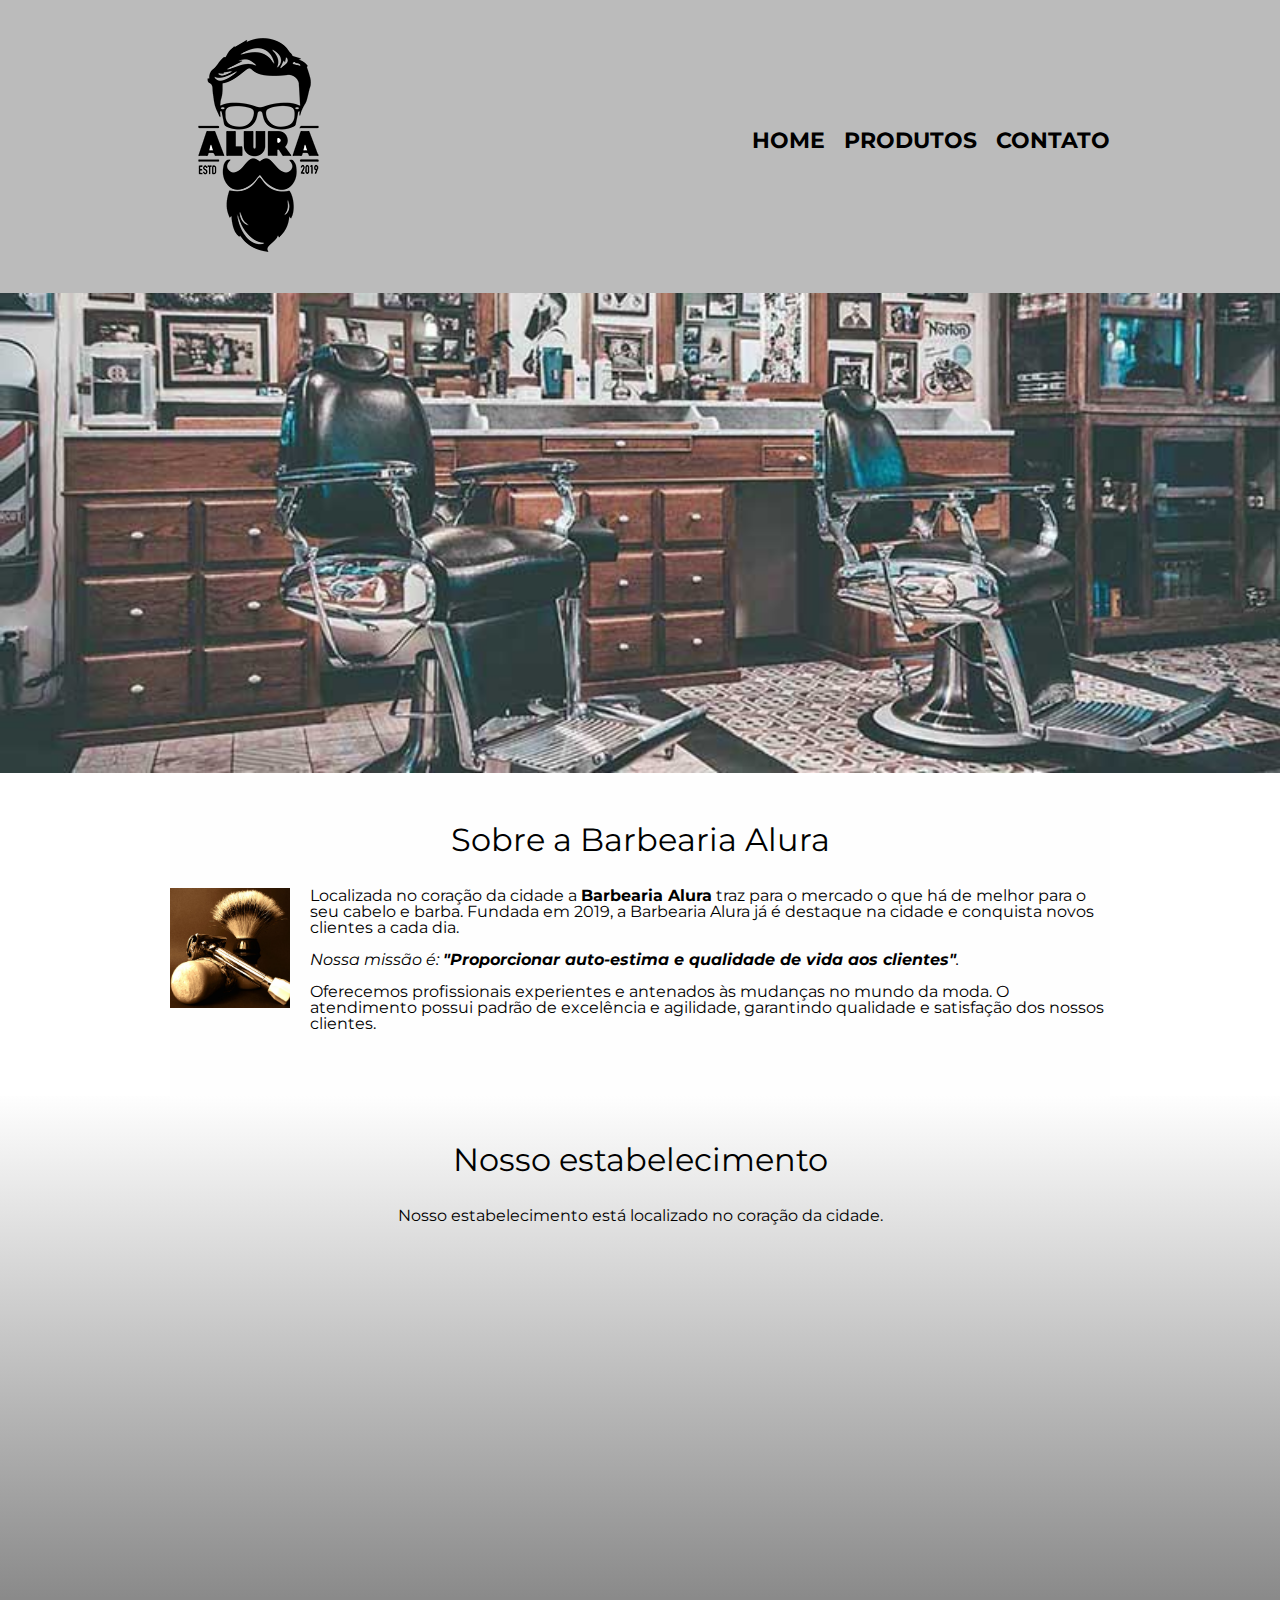
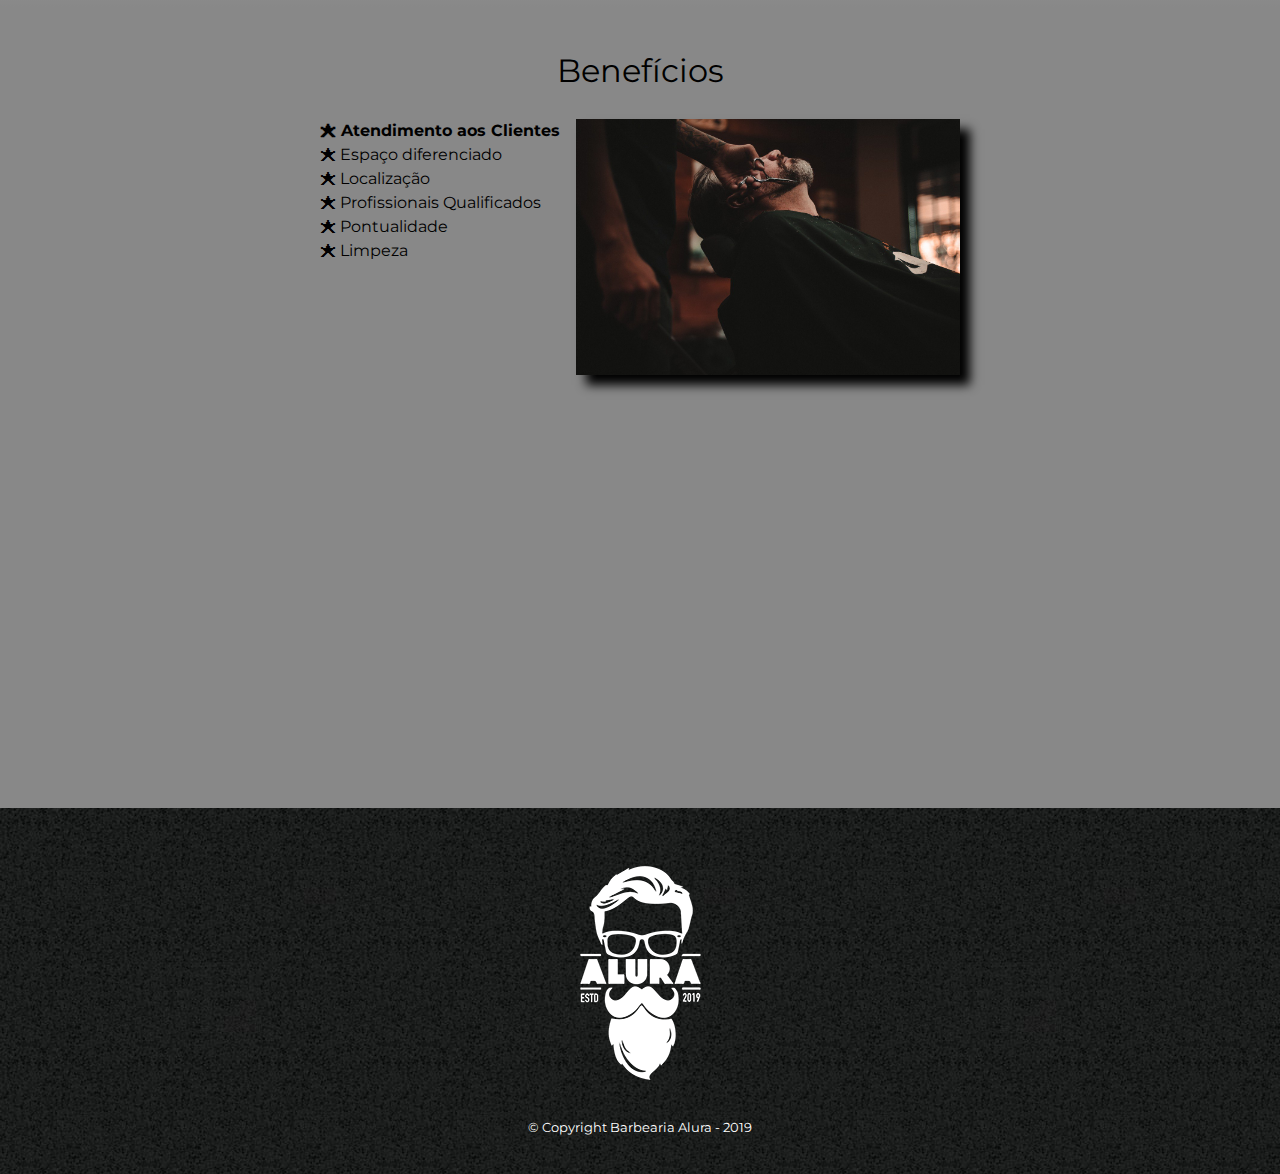
<file: index.html>
<!DOCTYPE html>
<html lang="pt-br">
	<head>
		<meta charset="UTF-8">
		<meta name="viewport" content="width=device-width">
		<title>Barbearia Alura</title>
		<link rel="stylesheet" href="reset.css">
		<link rel="stylesheet" href="style.css">
		<link rel="preconnect" href="https://fonts.googleapis.com">
		<link href="https://fonts.googleapis.com/css2?family=Montserrat&display=swap" rel="stylesheet">
	</head>

	<body>
		<header>
			<div class="caixa">
				<h1><img src="logo.png"></h1>

				<nav>
					<ul>
						<li><a href="index.html">Home</a></li>
						<li><a href="produtos.html">Produtos</a></li>
						<li><a href="contato.html">Contato</a></li>
					</ul>
				</nav>
			</div>
		</header>

		<img class="banner" src="banner.jpg">

		<main>
			<section class="principal">
				<h2 class="titulo-principal">Sobre a Barbearia Alura</h2>

				<img class="utensilios" src="utensilios.jpg" alt="Utensilios de um barbeiro.">
		 
				<p>Localizada no coração da cidade a <strong>Barbearia Alura</strong> traz para o mercado o que há de melhor para o seu cabelo e barba. Fundada em 2019, a Barbearia Alura já é destaque na cidade e conquista novos clientes a cada dia.</p>

				<p id="missao"><em>Nossa missão é: <strong>"Proporcionar auto-estima e qualidade de vida aos clientes"</strong>.</em></p>

				<p>Oferecemos profissionais experientes e antenados às mudanças no mundo da moda. O atendimento possui padrão de excelência e agilidade, garantindo qualidade e satisfação dos nossos clientes.</p>
			</section>

			<section class="mapa">
				<h3 class="titulo-principal">Nosso estabelecimento</h3>
				<p>Nosso estabelecimento está localizado no coração da cidade.</p>

				<div class="mapa-conteudo">
					<iframe src="https://www.google.com/maps/embed?pb=!1m18!1m12!1m3!1d117064.4549617521!2d-46.699522699999996!3d-23.522997499999995!2m3!1f0!2f0!3f0!3m2!1i1024!2i768!4f13.1!3m3!1m2!1s0x94ce5a2b2ed7f3a1%3A0xab35da2f5ca62674!2sCaelum%20-%20Escola%20de%20Tecnologia!5e0!3m2!1spt-BR!2sbr!4v1659035492454!5m2!1spt-BR!2sbr" width="100%" height="300" style="border:0;" allowfullscreen="" loading="lazy" referrerpolicy="no-referrer-when-downgrade"></iframe>
				</div>
				
			</section>

			<section class="beneficios">
				<h3 class="titulo-principal">Benefícios</h3>

				<div class="conteudo-beneficios">
					<ul class="lista-beneficios">
						<li class="itens">Atendimento aos Clientes</li>
						<li class="itens">Espaço diferenciado</li>
						<li class="itens">Localização</li>
						<li class="itens">Profissionais Qualificados</li>
						<li class="itens">Pontualidade</li>
						<li class="itens">Limpeza</li>
					</ul><img src="beneficios.jpg" class="imagem-beneficios">
				</div>

				<div class="video"><iframe width="100%" height="315" src="https://www.youtube.com/embed/wcVVXUV0YUY" title="YouTube video player" frameborder="0" allow="accelerometer; autoplay; clipboard-write; encrypted-media; gyroscope; picture-in-picture" allowfullscreen></iframe></div>
			</section>

	</main>

		<footer>
			<img src="logo-branco.png">
			<p class="copyright">&copy; Copyright Barbearia Alura - 2019</p>
		</footer>

	</body>
</html>
</file>
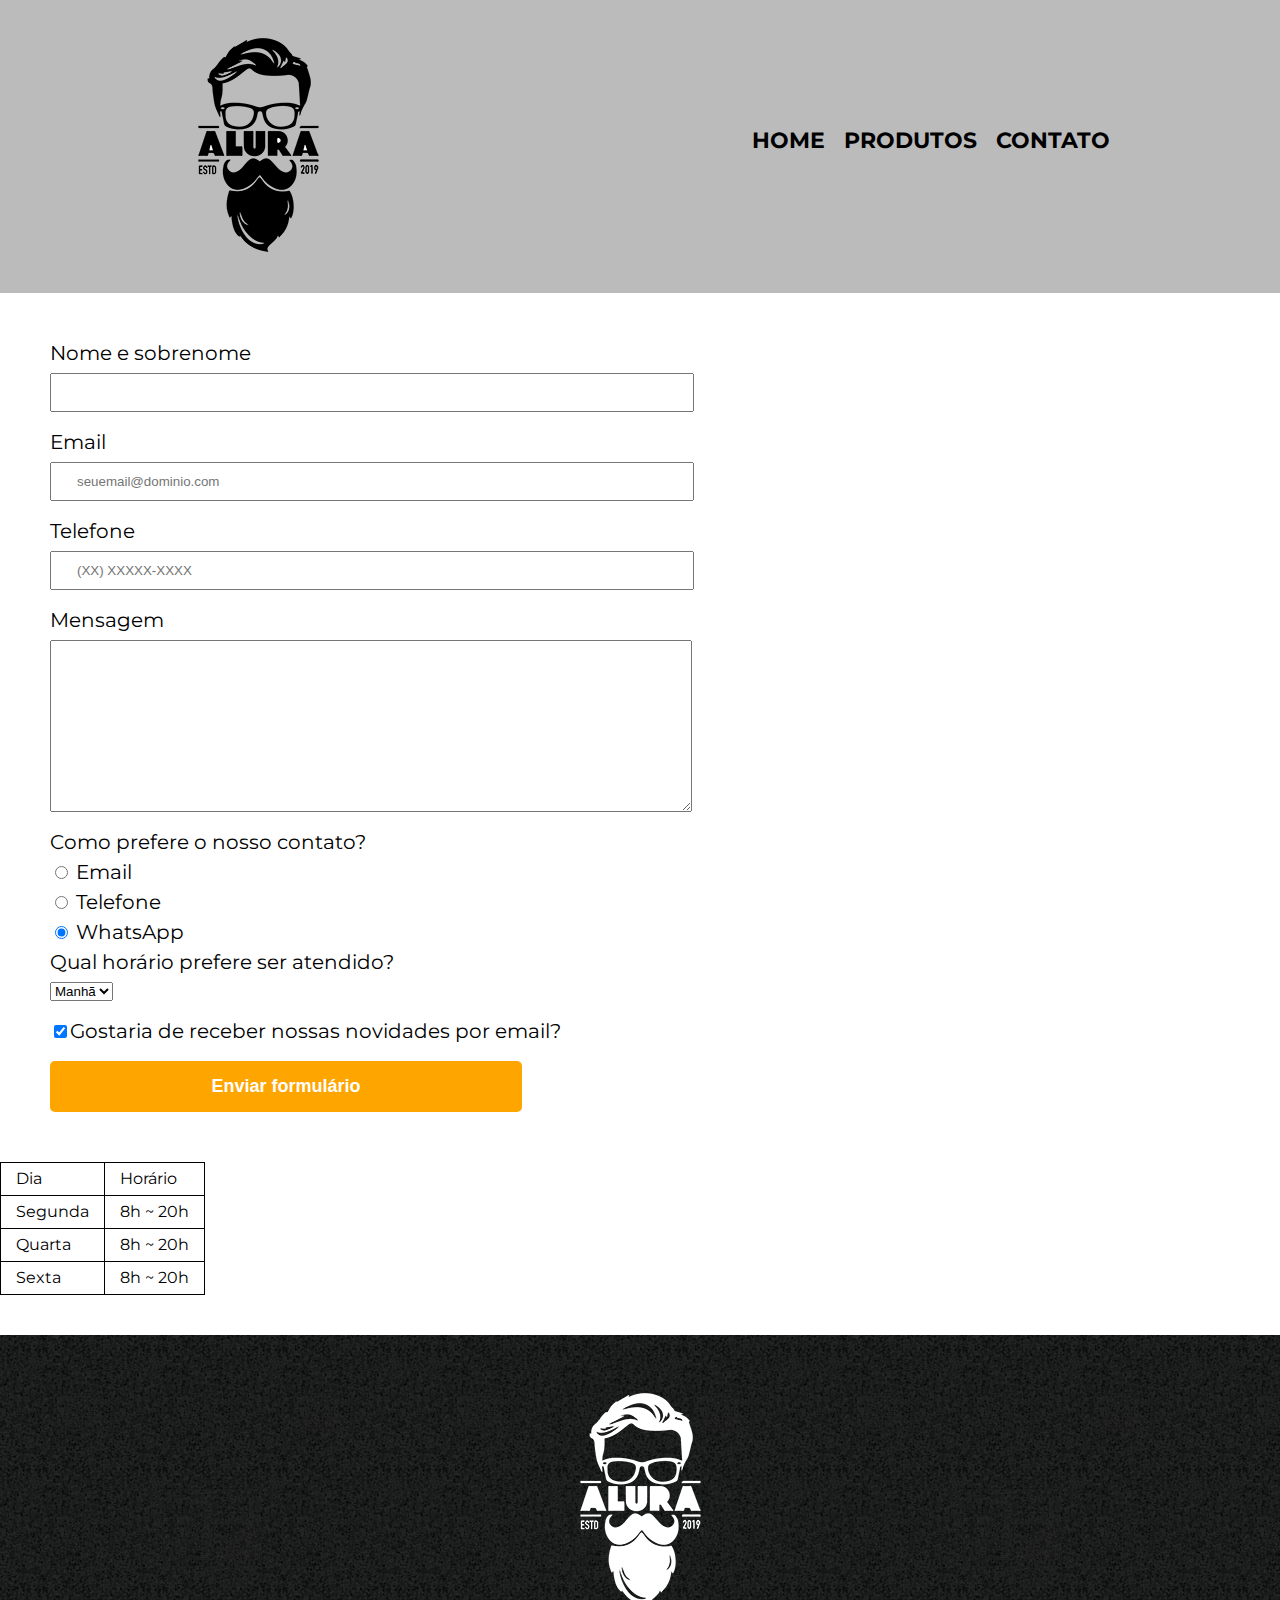
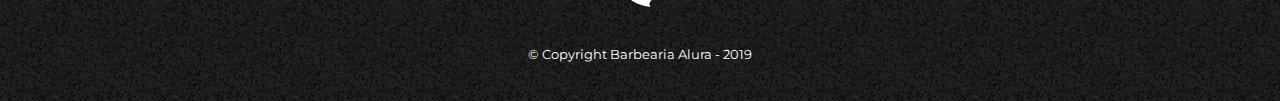
<file: contato.html>
<!DOCTYPE html>
<html>
	<head>
		<meta charset="UTF-8">
		<meta name="viewport" content="width=device-width">
		<title>Contato - Barbearia Alura</title>

		<link rel="stylesheet" href="reset.css">
		<link rel="stylesheet" href="style.css">
		<link rel="preconnect" href="https://fonts.googleapis.com">
		<link href="https://fonts.googleapis.com/css2?family=Montserrat&display=swap" rel="stylesheet">
	</head>
	<body>
		<header>
			<div class="caixa">
				<h1><img src="logo.png" alt="Logo da Barbearia Alura"></h1>

				<nav>
					<ul>
						<li><a href="index.html">Home</a></li>
						<li><a href="produtos.html">Produtos</a></li>
						<li><a href="contato.html">Contato</a></li>
					</ul>
				</nav>
			</div>
		</header>

		<main>
			<form>
				<label for="nomesobrenome">Nome e sobrenome</label>
				<input type="text" id="nomesobrenome" class="input-padrao" required>

				<label for="email">Email</label>
				<input type="email" id="email" class="input-padrao" required placeholder="seuemail@dominio.com">

				<label for="telefone">Telefone</label>
				<input type="tel" id="telefone" class="input-padrao" required placeholder="(XX) XXXXX-XXXX">

				<label for="mensagem">Mensagem</label>
				<textarea cols="70" rows="10" id="mensagem" class="input-padrao" required></textarea>

				<fieldset>
					<legend>Como prefere o nosso contato?</legend>
					<label for="radio-email"><input type="radio" name="contato" value="email" id="radio-email"> Email</label>
					
					<label for="radio-telefone"><input type="radio" name="contato" value="telefone" id="radio-telefone"> Telefone</label>
					
					<label for="radio-whatsapp"><input type="radio" name="contato" value="whatsapp" id="radio-whatsapp" checked> WhatsApp</label>
				</fieldset>

				<fieldset>
					<legend>Qual horário prefere ser atendido?</legend>
					<select>
						<option>Manhã</option>
						<option>Tarde</option>
						<option>Noite</option>
					</select>
				</fieldset>

				<label class="checkbox"><input type="checkbox" checked>Gostaria de receber nossas novidades por email?</label>

				<input type="submit" value="Enviar formulário" class="enviar">
			</form>

			<table>
				<tr>
					<td>Dia</td>
					<td>Horário</td>
				</tr>
				<tr>
					<td>Segunda</td>
					<td>8h ~ 20h</td>
				</tr>
				<tr>
					<td>Quarta</td>
					<td>8h ~ 20h</td>
				</tr>
				<tr>
					<td>Sexta</td>
					<td>8h ~ 20h</td>
				</tr>
			</table>
		</main>

		<footer>
			<img src="logo-branco.png" alt="Logo da Barbearia Alura">
			<p class="copyright">&copy; Copyright Barbearia Alura - 2019</p>
		</footer>
	</body>
</html>
</file>
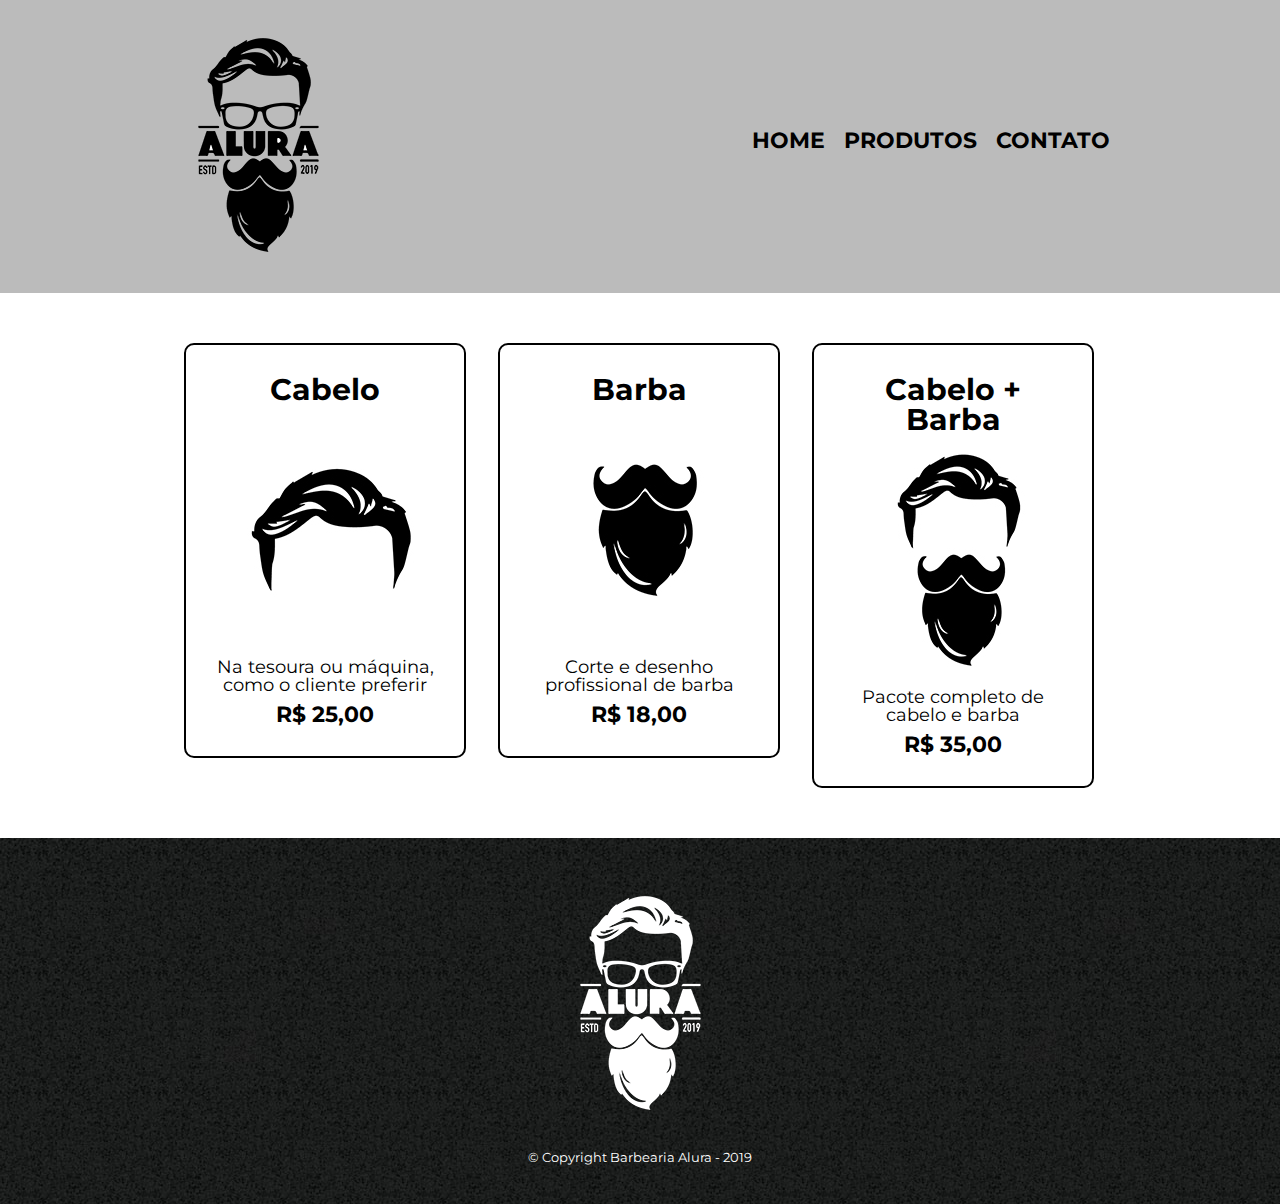
<file: produtos.html>
<!DOCTYPE html>
<html>
	<head>
		<meta charset="UTF-8">
		<meta name="viewport" content="width=device-width">
		<title>Produtos - Barbearia Alura</title>
		<link rel="stylesheet" href="reset.css">
		<link rel="stylesheet" href="style.css">
		<link rel="preconnect" href="https://fonts.googleapis.com">
		<link href="https://fonts.googleapis.com/css2?family=Montserrat&display=swap" rel="stylesheet">
	</head>
	<body>
		<header>
			<div class="caixa">
				<h1><img src="logo.png"></h1>

				<nav>
					<ul>
						<li><a href="index.html">Home</a></li>
						<li><a href="produtos.html">Produtos</a></li>
						<li><a href="contato.html">Contato</a></li>
					</ul>
				</nav>
			</div>
		</header>

		<main>
			<ul class="produtos">
				<li>
					<h2>Cabelo</h2>
					<img src="cabelo.jpg">
					<p class="produto-descricao">Na tesoura ou máquina, como o cliente preferir</p>
					<p class="produto-preco">R$ 25,00</p>
				</li>
				<li>
					<h2>Barba</h2>
					<img src="barba.jpg">
					<p class="produto-descricao">Corte e desenho profissional de barba</p>
					<p class="produto-preco">R$ 18,00</p>
				</li>
				<li>
					<h2>Cabelo + Barba</h2>
					<img src="cabelo+barba.jpg">
					<p class="produto-descricao">Pacote completo de cabelo e barba</p>
					<p class="produto-preco">R$ 35,00</p>
				</li>
			</ul>
		</main>

		<footer>
			<img src="logo-branco.png">
			<p class="copyright">&copy; Copyright Barbearia Alura - 2019</p>
		</footer>
	</body>
</html>
</file>
<file: style.css>
body {
	font-family: 'Montserrat', sans-serif;
}

header {
	background: #BBBBBB;
	padding: 20px 0;
}

.caixa {
	position: relative;
	width: 940px;
	margin: 0 auto;
}

nav {
	position: absolute;
	top: 110px;
	right: 0;
}

nav li {
	display: inline;
	margin: 0 0 0 15px;
}

nav a {
	text-transform: uppercase;
	color: #000000;
	font-weight: bold;
	font-size: 22px;
	text-decoration: none;
}

nav a:hover {
	color: #C78C19;
	text-decoration: underline;
}

.produtos {
	width: 940px;
	margin: 0 auto;
	padding: 50px 0;
}

.produtos li {
	display: inline-block;
	text-align: center;
	width: 30%;
	vertical-align: top;
	margin: 0 1.5%;
	padding: 30px 20px;
	box-sizing: border-box;
	border: 2px solid #000000;
	border-radius: 10px;
}

.produtos li:hover {
	border-color: #C78C19;
}

.produtos li:active {
	border-color: #088C19;	
}

.produtos li:hover h2 {
	font-size: 34px;
}

.produtos h2 {
	font-size: 30px;
	font-weight: bold;
}

.produto-descricao {
	font-size: 18px;
}

.produto-preco {
	font-size: 22px;
	font-weight: bold;
	margin-top: 10px;
}

footer {
	text-align: center;
	background: url("bg.jpg");
	padding: 40px 0;
}

.copyright {
	color: #FFFFFF;
	font-size: 13px;
	margin: 20px 0 0;
}

main {

}

form {
	margin: 50px 50px;
}

form label, form legend {
	display:block;
	font-size: 20px;
	margin: 0 0 10px;
}

.input-padrao {
	display: block;
	margin: 0 0 20px;
	padding: 10px 25px;
	width: 50%;
}

.checkbox {
	margin: 20px 0;
}

.enviar {
	width:40%;
	padding: 15px 0;
	background: orange;
	color: white;
	font-weight: bold;
	font-size: 18px;
	border: none;
	border-radius: 5px;
	transition: 1s all;
	cursor: pointer;
}

.enviar:hover {
	background: darkorange;
	transform: scale(1.2);
}

table {
	margin: 20px 0 40px;
}

thead {
	background: #555555;
	color: white;
	font-weight: bold;
}

td, th {
	border: 1px solid #000000;
	padding: 8px 15px;
}


/* css da página inicial */
.banner {
	width: 100%;
}

.titulo-principal {
	text-align: center;
	font-size: 2em;
	margin: 0 0 1em;
	clear: left;
}

.principal{
	padding: 3em 0;
	background: #FEFEFE;
	width: 940px;
	margin: 0 auto;
}

.principal p {
	margin: 0 0 1em;
}

.principal strong {
	font-weight: bold;
}

.principal em {
	font-style: italic;
}

.utensilios {
	width: 120px;
	float: left;
	margin: 0 20px 20px 0;
}

.mapa {
	padding: 3em 0;
	background: linear-gradient(#FEFEFE,#888888);
}

.mapa p {
	margin: 0 0 2em;
	text-align: center;
}

.mapa-conteudo{
	width: 940px;
	margin: 0 auto
}

.beneficios{
	padding: 3em 0;
	background: #888888;
}

.conteudo-beneficios{
	width: 640px;
	margin: 0 auto;
}

.lista-beneficios {
	width: 40%;
	display: inline-block;
	vertical-align: top;
}

.itens{
	line-height: 1.5;
}

.itens:first-child{
	font-weight: bold;
}

.itens:before {
	content: "🟊 ";
}

.imagem-beneficios{
	width: 60%;
	opacity: 1;
	transition: 400ms;
	box-shadow: 10px 10px 10px #000000;
}

.imagem-beneficios:hover{
	opacity: 0.3;
}



.video {
	width: 560px;
	margin: 2em auto;
}

@media screen and (max-width: 480px) {
	.caixa, .principal, .conteudo-beneficios, .mapa-conteudo, .video, .produtos {
		width: auto;
	}

	h1 {
		text-align: center;
	}
	nav {
		position: static;
	}
	.lista-beneficios, .imagem-beneficios {
		width: 100%;
	}

	.produtos li{
		display: block;
		margin: 0 0 10px;
		width: auto;

	}

	.input-padrao {
		width: 75%;
	}

	.enviar {
		width: 85%;
		margin: 0 0 0 30px;
	}


}
</file>
